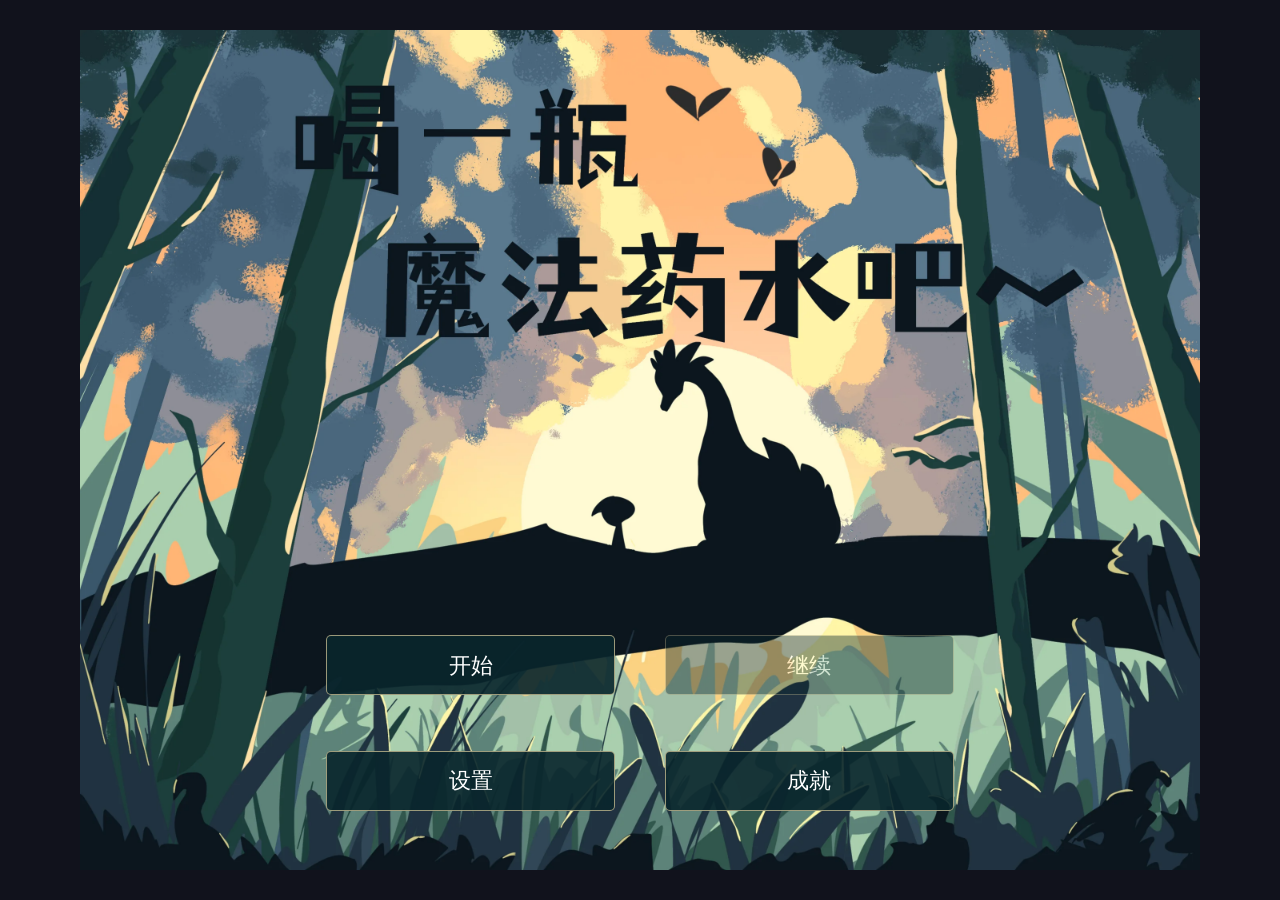
<file: index.html>
<!doctype html>
<html lang="zh-CN">
<head><meta charset="utf-8"><meta name="viewport" content="width=device-width, initial-scale=1, viewport-fit=cover"><meta name="screen-orientation" content="landscape"><meta name="x5-orientation" content="landscape"><title>一锅小小的魔法</title><link rel="stylesheet" href="src/style.css"><link rel="stylesheet" href="src/ui-theme.css"></head>
<body><div id="app"></div><script src="src/data.js"></script><script src="src/story.js"></script><script src="src/rules.js"></script><script src="src/assets.js"></script><script src="src/quests.js"></script><script src="src/achievements.js"></script><script src="src/npc-story.js"></script><script src="src/ending-story.js"></script><script src="src/expanded-story.js"></script><script src="src/background-loader.js"></script><script src="src/cover-audio.js"></script><script src="src/book-physics.js"></script><script src="src/ui-theme.js"></script><script src="src/game.js"></script></body>
</html>
</file>
<file: src/style.css>
:root{font-family:"Microsoft YaHei","PingFang SC",sans-serif;color:#fff;background:#11121c;font-synthesis:none}
/* Full-screen story buttons should not flash the browser's touch highlight. */
.stage,.stage *{-webkit-tap-highlight-color:transparent}
.stage button,.stage [role="button"]{-webkit-user-select:none;user-select:none}
*{box-sizing:border-box}body{margin:0;min-height:100dvh;display:grid;place-items:center}#app{width:100%}
button,input{font:inherit}button{cursor:pointer;background:#24283ae6;color:#fff;border:1px solid #d3d9ff80;border-radius:5px;padding:.6em 1em;touch-action:manipulation}
button:hover{background:#575578}button:disabled{opacity:.45;cursor:default}button:focus-visible{outline:3px solid #ffe786;outline-offset:2px}
.stage{container-type:inline-size;position:relative;width:min(100vw,133.333dvh,1120px);aspect-ratio:4/3;margin:auto;overflow:hidden;background:#000;font-size:clamp(11px,1.6vw,18px);background-size:100% 100%;background-repeat:no-repeat}
h1,h2,p{margin:0 0 1em}.world{position:absolute;inset:0}.world[inert]{pointer-events:none}
header{position:absolute;inset:2% 2% auto;display:flex;justify-content:space-between;align-items:center;gap:1%;z-index:5;pointer-events:none}header>*{pointer-events:auto}header div{display:flex;gap:5px;margin-left:auto}
.menu{background:#000}.menu-content{position:absolute;inset:20% 10% 8%;display:flex;align-items:center;flex-direction:column;gap:4%}.menu h1{font-size:4cqw;margin:0 0 4%}.menu p{margin:0 0 5%;font-size:1.5cqw;color:#d8d8d8}.menu-content>button{width:28%;min-height:12%}
.hub{position:absolute;inset:18% 24% 12%;display:flex;flex-direction:column;gap:6%;text-align:center}.hub h2{margin:0 0 4%;font-size:2.7cqw}.hub button{flex:1}
.hotspot{position:absolute;background:transparent;border:0;border-radius:10px;padding:0}.hotspot:hover,.hotspot:focus-visible{background:transparent;box-shadow:none;outline:none}
.hotspot[data-glimmer]::before,.hotspot[data-glimmer]::after{content:"";position:absolute;pointer-events:none;left:52%;top:38%;width:clamp(20px,2.5cqw,32px);height:clamp(20px,2.5cqw,32px);background:var(--glimmer-color,#fff0ad);clip-path:polygon(50% 0,61% 39%,100% 50%,61% 61%,50% 100%,39% 61%,0 50%,39% 39%);filter:drop-shadow(0 0 3px #fff) drop-shadow(0 0 9px var(--glimmer-color,#fff0ad));animation:magic-glimmer 2.8s ease-in-out infinite;animation-delay:var(--glimmer-delay,0s)}
.hotspot[data-glimmer]::after{left:38%;top:61%;width:clamp(12px,1.5cqw,20px);height:clamp(12px,1.5cqw,20px);animation-delay:calc(var(--glimmer-delay,0s) - 1.4s)}
.world[inert] .hotspot[data-glimmer]::before,.world[inert] .hotspot[data-glimmer]::after{animation:none;opacity:0}
@keyframes magic-glimmer{0%,100%{opacity:.55;transform:translate(-50%,-50%) scale(.8)}50%{opacity:1;transform:translate(-50%,calc(-50% - 4px)) scale(1.2)}}
@media(prefers-reduced-motion:reduce){.hotspot[data-glimmer]::before,.hotspot[data-glimmer]::after{animation:none;opacity:.9;transform:translate(-50%,-50%)}}
.placeholder{position:absolute;inset:14% 10% auto;text-align:center;pointer-events:none}.placeholder p{font-size:.8em}.hotspot .item-symbol{font-size:5cqw}.hotspot .item-picture{height:100%}
.travel-arrow{position:absolute;right:3%;bottom:4%;width:16%;height:6%;min-height:28px;padding:0;border:0;border-radius:0;background:transparent;filter:drop-shadow(0 2px 2px #18243f) drop-shadow(0 0 6px #fff) drop-shadow(0 0 12px #ffd561);z-index:4;animation:travel-beacon 2.2s ease-in-out infinite}.travel-arrow::before{content:"";position:absolute;inset:0;pointer-events:none;background:linear-gradient(90deg,#fffbe0,#ffd65a);clip-path:polygon(0 28%,68% 28%,68% 0,100% 50%,68% 100%,68% 72%,0 72%)}.travel-arrow:hover{background:transparent}.travel-arrow:hover::before,.travel-arrow:focus-visible::before{background:#fff}.travel-arrow span{display:none}.world[inert] .travel-arrow{animation:none}@keyframes travel-beacon{0%,100%{transform:translateX(-3px);opacity:.85}50%{transform:translateX(3px);opacity:1}}@media(prefers-reduced-motion:reduce){.travel-arrow{animation:none}}
.inventory{position:absolute;z-index:8;left:2%;right:2%;bottom:2%;height:18%;background:#000c;border:1px solid #eedca1;padding:1%;border-radius:5px}.inventory-caption{position:absolute;bottom:100%;left:0;font-size:1.25cqw;background:#000c;padding:.3em .6em;white-space:nowrap}.items{display:grid;grid-template-columns:repeat(8,minmax(0,1fr));gap:1%;height:100%}.item{min-width:0;display:flex;align-items:center;justify-content:center;flex-direction:column;gap:3%;padding:4%;font-size:1.2cqw;overflow:hidden;background:#222637bb}.item>span:not(.item-crop){max-width:100%;text-align:center;overflow-wrap:anywhere}.item small{font-size:.8em}.item.used{opacity:.6}.item:hover,.item:focus-visible{background:#222637bb;outline:none;box-shadow:none}.item.empty{border:1px dashed #9996;color:#ccc5}.item-picture{display:block;max-width:100%;width:100%;height:64%;object-fit:contain}.item-crop{display:block;width:75%;height:60%;background-repeat:no-repeat}.item-symbol{color:#ffe786;font-size:2em}
.shade{position:absolute;inset:0;z-index:40;background:#0006;display:grid;place-items:center}.modal{position:relative;width:65%;max-height:88%;overflow:auto;background:#000e;color:#fff;border:1px solid #b7c2e7;padding:5%;font-size:2cqw;border-radius:6px;box-shadow:0 15px 60px #0008}.modal h2{font-size:1.05em;padding-right:20px}.modal p{line-height:1.7}.close{position:absolute;right:2%;top:2%;padding:.15em .55em}.choices{display:flex;justify-content:center;gap:9%;margin-top:6%}.choices button{min-width:30%;border-radius:0}.item-art{width:25%;height:12cqw;display:flex;align-items:center;justify-content:center;margin-bottom:4%;float:left;margin-right:6%}.item-art .item-picture,.item-art .item-crop{width:100%;height:100%}.modal .choices{clear:both}.setting-buttons{display:flex;flex-direction:column;gap:10px}.save-row{display:flex;align-items:stretch;gap:3%;margin-bottom:4%}.save-slot{display:block;flex:1;min-width:0;text-align:left;font-size:.75em;line-height:1.6}.delete-save{flex:none;font-size:.75em;background:#63343b;padding:.5em .8em}.storage-note{font-size:.7em;margin-top:5%}input{width:100%;padding:10px;color:#fff;background:#232637;border:1px solid #fff9}
.reading-layer{position:absolute;inset:0;z-index:20}.reading-surface{position:absolute;inset:0;width:100%;height:100%;border:0;border-radius:0;background:transparent;z-index:1;cursor:pointer}.reading-surface:hover{background:transparent}.player-portrait{position:absolute;left:0%;bottom:-3%;width:34%;height:64%;object-fit:contain;object-position:center bottom;z-index:4;pointer-events:none}.npc-portrait{position:absolute;left:4%;top:1%;width:108%;height:72%;object-fit:cover;object-position:center top;z-index:2;pointer-events:none}.dialogue{position:absolute;z-index:3;bottom:3%;left:3%;width:94%;height:24%;background:rgba(0,0,0,.4);color:#fff;border:1px solid #fff5;border-radius:5px;cursor:pointer;font-size:2cqw}.dialogue p{position:absolute;left:33%;right:4%;top:12%;bottom:16%;display:flex;align-items:center;justify-content:center;text-align:center;line-height:1.65;margin:0;overflow:auto;overflow-wrap:anywhere}.dialogue.narration p{left:4%}.dialogue small{position:absolute;bottom:5%;right:3%;font-size:.6em}.speaker{position:absolute;left:33%;top:-16%;background:#0009;border:1px solid #fff8;border-radius:0;padding:.25em 1em;min-width:18%;text-align:center}
.storybook{position:absolute;left:20%;right:12%;top:18%;height:46%;perspective:900px;display:flex;filter:drop-shadow(0 8px 20px #ffffff12)}.book-left,.book-right{position:relative;width:50%;height:100%;background:#f3e8ce;color:#604c30;padding:8% 5%;border:5px solid #927346;text-align:center;border-radius:8px 0 0 8px;box-shadow:inset -12px 0 20px #8f794622}.book-right{border-radius:0 8px 8px 0;box-shadow:inset 12px 0 20px #8f794622}.storybook span{font-size:1.5cqw}.storybook i{display:block;margin-top:20%;font-size:6cqw;color:#bca06a}.turning-page{position:absolute;left:50%;width:50%;height:100%;background:linear-gradient(90deg,#d2be98,#fcf1d7);transform-origin:left;animation:page-turn .7s ease-out forwards;backface-visibility:visible;border:2px solid #d7c4a3}
.notice{position:absolute;z-index:12;top:11%;left:20%;max-width:65%;background:#000c;padding:.6em 1em;border-radius:5px;font-size:.8em;pointer-events:none}.brew-panel{position:absolute;inset:15% 20% 26%;padding:4%;text-align:center;background:#000b;border-radius:12px;display:flex;flex-direction:column;align-items:center;gap:5%}.brew-panel h2{font-size:1.2em}.brew-panel p{margin:0}.brew-panel #pot{position:relative;width:70%;min-height:30%;border-radius:20px 20px 60px 60px;background:#63419bcc;border:3px solid #b899d5;display:flex;align-items:center;justify-content:center;margin-top:4%}.brew-panel #pot-mouth{position:absolute;top:-15%;left:-3%;width:106%;height:45%;border-radius:50%;background:#442c69;border:3px solid #b899d5;display:flex;align-items:center;justify-content:center;font-size:.75em;color:#fff}.pot-decoration{font-size:2em;color:#f5d677;pointer-events:none}.potion-button{position:absolute;bottom:5%;left:38%;z-index:4}.ending{position:absolute;inset:20% 12%;text-align:center;padding:6%;background:#000}.ending h2{font-size:2em}.mixing #pot{animation:stir 1s infinite alternate;box-shadow:0 0 40px #d4f3ae}.mixing #pot::after{content:"○ ✦ ○";display:block;animation:bubbles 1.5s infinite}
@keyframes page-turn{from{transform:rotateY(0deg)}to{transform:rotateY(-175deg);opacity:0}}@keyframes stir{to{transform:rotate(3deg);background:#526bb0cc}}@keyframes bubbles{to{transform:translateY(-20px);opacity:.2}}
@media(max-width:550px){header{font-size:2.4cqw}header button{padding:.5em}.modal{width:78%}.hub{inset:15% 18% 8%;font-size:2.6cqw}.brew-panel{font-size:2.3cqw}.item{font-size:1.5cqw}.inventory-caption{font-size:1.6cqw}.menu-content>button{width:45%}.menu p{font-size:2cqw}}
@media(prefers-reduced-motion:reduce){.mixing #pot,.mixing #pot::after,.turning-page{animation:none}.turning-page{display:none}}

.item[data-draggable]{touch-action:none;cursor:grab;user-select:none;-webkit-user-select:none}.item[data-draggable] img{pointer-events:none}.drag-ghost{position:fixed;z-index:60;width:70px;height:70px;transform:translate(-50%,-50%);pointer-events:none;display:flex;align-items:center;justify-content:center;filter:drop-shadow(0 4px 8px #0008)}.drag-ghost .item-picture,.drag-ghost .item-crop{width:100%;height:100%}.drag-ghost .item-symbol{font-size:40px}
/* Original PNGs retain full resolution. These wrappers only hide transparent margins. */
.sprite-art{position:relative;display:block;overflow:hidden;width:100%;max-height:100%;flex:none}
.sprite-art img{position:absolute;max-width:none;object-fit:fill;pointer-events:none}
.item .sprite-art{width:80%;height:65%}.item-art .sprite-art{height:100%;width:100%}
.scene-sprite{position:absolute;pointer-events:none;display:flex;align-items:center;justify-content:center}
.scene-sprite .sprite-art{height:100%;width:100%}
.fluffy-cover{background:linear-gradient(145deg,#adf2c8,#62d5bd);border-radius:35% 20% 15% 30%}
.chicken-cover{background:linear-gradient(145deg,#4aa6e5,#90d8e2);border-radius:50% 20% 15% 10%}
.other-npc{left:48%;top:10%;width:43%;height:65%;display:flex;align-items:center;justify-content:center;object-fit:contain}
.other-npc .sprite-art{width:100%;height:100%}
.gift-list{display:flex;gap:4%;flex-wrap:wrap;justify-content:center}.gift-list>button{width:29%;display:flex;align-items:center;flex-direction:column;gap:.6em;font-size:.8em}.gift-list .sprite-art{width:100%;height:12cqw}
.achievement-list{display:flex;flex-direction:column;gap:1em;font-size:.8em}.achievement-list>div{display:grid;grid-template-columns:1fr auto;gap:.4em;border-bottom:1px solid #fff3;padding-bottom:.8em}.achievement-list small{grid-column:1;line-height:1.6;color:#dedede}.achievement-list span{grid-column:2;grid-row:1/3;font-size:.8em}.achievement-list .locked{opacity:.55}.achievement-list .unlocked strong{color:#ffe59a}
.achievement-toasts{position:absolute;z-index:50;bottom:3%;right:3%;width:40%;pointer-events:none;display:flex;flex-direction:column;gap:.5em}.achievement-toasts>div{background:#182036ed;border:1px solid #e6c76d;padding:.6em .9em;box-shadow:0 3px 18px #0007;font-size:1.4cqw}.achievement-toasts small{display:block;margin-top:.25em;font-size:.8em;color:#e4dfcb}
.ending-screen,.white-screen{position:absolute;inset:0;width:100%;height:100%;border:0;border-radius:0;background:#000;display:flex;align-items:center;justify-content:center;flex-direction:column;font-size:3cqw;line-height:1.8}.ending-screen:hover{background:#000}.ending-screen small{font-size:.4em;color:#bbb;position:absolute;bottom:8%}.white-screen{background:#fff;color:#666;font-size:1.4cqw}.white-screen:hover{background:#fff}.white-screen:focus-visible{outline:none}
.magic-smoke{position:absolute;inset:0;z-index:25;pointer-events:none;background:radial-gradient(ellipse at 40% 60%,#e3c6ffc9 0,transparent 55%),radial-gradient(ellipse at 70% 40%,#a7efded9 0,transparent 50%);animation:smoke 1.4s both}
.stage.lollipop-shake:after{content:'✦';position:absolute;left:32%;top:50%;font-size:6cqw;color:#fff4b7;pointer-events:none;animation:candy-shake .5s}
@keyframes smoke{0%{opacity:0;transform:scale(.3)}40%{opacity:1;transform:scale(1.1)}100%{opacity:0;transform:scale(1.7)}}
@keyframes candy-shake{0%,100%{transform:rotate(0)}25%{transform:rotate(14deg)}75%{transform:rotate(-14deg)}}
@media(prefers-reduced-motion:reduce){.magic-smoke,.stage.lollipop-shake:after{animation:none;opacity:.2}}

.ice-lollipop{position:absolute;left:12%;top:37.5%;width:31%;height:46.7%;overflow:visible;pointer-events:none;transform-box:border-box;transform-origin:1.8% 99%}
.ice-lollipop.is-swaying{animation:lollipop-sway .85s ease-in-out both}
@keyframes lollipop-sway{0%,100%{transform:rotate(0)}20%{transform:rotate(10deg)}45%{transform:rotate(-8deg)}68%{transform:rotate(5deg)}85%{transform:rotate(-2deg)}}
.ending-form-art{position:absolute;left:10%;top:10%;width:48%;height:62%;pointer-events:none}.ending-form-art .sprite-art{width:100%;height:100%}
.stage:has(.other-npc) .world header{z-index:30}.stage:has(.other-npc) .world .inventory{z-index:30}
@media(prefers-reduced-motion:reduce){.ice-lollipop.is-swaying{animation:none}}

.other-npc[data-npc="princess"]{left:24%;top:10%;width:62%;height:85%}
.npc-navigation .world header,.npc-navigation .world .inventory{z-index:30}

/* Script expansion: local placeholders and timed ending pages. */
.television{position:absolute;left:36%;top:14%;width:28%;height:34%;padding:2%;background:#a67553;border:solid .6cqw #5c3b35;box-shadow:0 1cqw #52372f;border-radius:2cqw;color:#fff;display:flex;flex-direction:column;align-items:center;justify-content:center;gap:1cqw}.television:hover{background:#bd8862}.tv-screen{display:grid;place-items:center;background:#dbf0eb;color:#385452;border:.6cqw solid #583f3d;border-radius:2cqw;width:90%;height:65%;font-size:6cqw}.tv-antenna{position:absolute;top:-3cqw;width:6cqw;height:3cqw;border-left:.4cqw solid #543e3e;border-right:.4cqw solid #543e3e;transform:skew(-20deg)}.television strong{font-size:1.6cqw}.hub{inset:48% 7% 6% 55%;padding:0;gap:3%}.quest-tool{font-size:1.2cqw;padding:.3em .8em;margin-bottom:.3em;background:#69543b}.cinematic{position:absolute;inset:0;z-index:40;pointer-events:auto}.cinematic.white{background:#fff}.cinematic.black{background:#000}.cinematic.impact{background:#b4112c;overflow:hidden}.cinematic.impact span{position:absolute;left:50%;top:48%;font-size:14cqw;color:#ffa5b3;animation:petal-burst .5s ease-out both}.cinematic.impact span:nth-child(2){--dx:-32cqw;--dy:-25cqw}.cinematic.impact span:nth-child(3){--dx:30cqw;--dy:-24cqw}.cinematic.impact span:nth-child(4){--dx:-26cqw;--dy:30cqw}.cinematic.impact span:first-child{--dx:30cqw;--dy:26cqw}@keyframes petal-burst{to{transform:translate(var(--dx),var(--dy)) rotate(150deg);opacity:0}}.light-story{background:#fff!important}.light-story .dialogue{background:#333b}.credits{gap:1cqw}.credits strong{font-size:2cqw}.credits span{font-size:3.5cqw}.credits p{margin:0;font-size:2cqw}.ending-screen{white-space:pre-line}.ending-screen,.white-screen{z-index:1}.cinematic~header{display:none}


/* The farewell question pauses in the middle of the first ending CG. */
.centered-message{position:absolute;left:50%;top:50%;transform:translate(-50%,-50%);width:90%;text-align:center;font-size:3.2cqw;line-height:1.8;color:#fff;font-weight:500;text-shadow:0 2px 5px #000,0 0 18px #000b;pointer-events:none;z-index:2}.centered-message p{margin:0}.centered-reading>small{position:absolute;left:0;bottom:4%;width:100%;text-align:center;font-size:1.2cqw;color:#fff;text-shadow:0 1px 4px #000;pointer-events:none;z-index:2}

.other-npc[data-npc="fur"]{left:55%;top:30%;width:27%;height:27%}
.body-fur-icon{position:absolute;z-index:2;padding:0;border:0;border-radius:50%;background:transparent;display:flex;align-items:center;justify-content:center}.body-fur-icon:hover{background:transparent}.body-fur-icon .sprite-art{width:100%;height:100%;pointer-events:none}

.cg-preview-stage header,.cg-preview-stage .notice,.cg-preview-stage .achievement-toasts,.cg-preview-stage .magic-smoke{display:none}
/* Kept outside the dialogue advance surface so skipping is a separate action. */
.skip-read{position:absolute;z-index:21;right:4%;bottom:29%;font-size:1.35cqw;padding:.45em .8em;background:#14273cdd;border:1px solid #fff9;color:#fff}
.ending-caption{display:inline-block;margin-top:1.4em;font-size:.55em;color:#ddd}

.cover-menu{background-size:100% 100%;background-repeat:no-repeat}
.cover-menu .menu-content{inset:70% 22% 5%;display:grid;grid-template-columns:repeat(2,minmax(0,1fr));grid-template-rows:repeat(2,minmax(0,1fr));gap:10% 8%}.cover-menu .menu-content>button{width:100%;min-height:0;font-size:2cqw;background:#09262ce8;border-color:#fce7ad99}.cover-menu .menu-content>button:hover{background:#244b52}.cover-menu h1,.cover-menu p{position:absolute;width:1px;height:1px;padding:0;margin:-1px;overflow:hidden;clip-path:inset(50%);white-space:nowrap}


.reading-layer:not(:has(.player-portrait)) .dialogue p{left:4%;justify-content:flex-start;text-align:left}
.reading-layer:not(:has(.player-portrait)) .dialogue .speaker{left:4%}
.world header>div{margin-left:auto}.rename-save{flex:none;font-size:.75em;padding:.5em .7em}.save-slot{overflow-wrap:anywhere}

.ending-form-art.transformation-reveal{left:10%;top:10%;width:48%;height:62%;z-index:2}

/* Dialogue portrait placement follows the supplied 4:3 composition references. */
.other-npc[data-npc="chicken"]{left:43.5%;top:29.5%;width:30.5%;height:44%}
.other-npc[data-npc="chicken"]:has(image[href$="/chicken-hat-dialogue.png"]){left:43%;top:10%;width:31.5%;height:64%}
.other-npc[data-npc="cat"]{left:41.5%;top:33%;width:35%;height:39%}
.other-npc[data-npc="cat"]:has(image[href$="/fluffy-thinking.png"]){left:41.5%;top:35%;width:30.6%;height:36%}
.other-npc[data-npc="fur"]{left:49%;top:56%;width:13%;height:11%}
.other-npc[data-npc="tv"]{left:43%;top:28.5%;width:24%;height:40%}
.reading-layer:has(.other-npc:is([data-npc="chicken"],[data-npc="cat"],[data-npc="fur"],[data-npc="tv"])) .player-portrait{z-index:4}

/* Larger route beacons for the ice tower and dragon destination. */
.travel-arrow{right:2%;bottom:3%;width:24%;height:11%;min-height:36px;animation:travel-beacon 1.6s ease-in-out infinite}
.travel-arrow span{display:block;position:absolute;bottom:108%;left:-12%;width:124%;padding:.3em .45em;border-radius:.5cqw;background:#182b43e6;color:#fff9d7;text-align:center;font-size:1.8cqw;line-height:1.3;text-shadow:0 1px 2px #000;pointer-events:none}
@keyframes travel-beacon{0%,100%{transform:translateX(-.35cqw) scale(.97);filter:drop-shadow(0 2px 2px #18243f) drop-shadow(0 0 6px #fff) drop-shadow(0 0 12px #ffd561)}50%{transform:translateX(.35cqw) scale(1.05);filter:drop-shadow(0 2px 2px #18243f) drop-shadow(0 0 10px #fff) drop-shadow(0 0 22px #ffcf3f)}}
@media(prefers-reduced-motion:reduce){.travel-arrow{animation:none}}

.choices.new-adventure-choices{flex-direction:column;align-items:stretch;gap:.8em}
.choices.new-adventure-choices button{width:100%;min-width:0;white-space:normal;overflow-wrap:anywhere}

/* Opening illustrations span both book leaves without cropping or stretching. */
.illustrated-book{left:10%;right:10%;top:13%;height:auto;aspect-ratio:2/1;isolation:isolate}
.illustrated-book .book-left,.illustrated-book .book-right{padding:0;border:0;background-color:#f3e8ce;background-size:200% 100%;background-repeat:no-repeat;box-shadow:none;overflow:hidden}
.illustrated-book .book-left{background-position:left center;border-radius:7px 0 0 7px}
.illustrated-book .book-right{background-position:right center;border-radius:0 7px 7px 0}
.book-spine{position:absolute;inset:0 auto 0 49.6%;width:.8%;background:linear-gradient(90deg,transparent,#65543a30,transparent);pointer-events:none;z-index:1}

/* Reveal the new left illustration along the moving leaf edge, from spine outward. */

/* A small paper margin surrounds the illustration; only the initial spread fades in. */
.illustrated-book::before{content:"";position:absolute;inset:-1.1cqw -1.2cqw -1.4cqw;z-index:-1;border-radius:10px;background:#e7dbc0;border:1px solid #a28a61;box-shadow:0 .35cqw 0 #c1ad87,0 .6cqw 0 #806f52,0 1cqw 2cqw #0005}
.book-art-enter>.book-left>.book-ink,.book-art-enter>.book-right>.book-ink{animation:storybook-art-appear .9s ease-out .5s both}
@keyframes storybook-art-appear{from{opacity:0;filter:blur(8px)}to{opacity:1;filter:blur(0)}}
@media(prefers-reduced-motion:reduce){.book-art-enter>.book-left>.book-ink,.book-art-enter>.book-right>.book-ink{animation:storybook-art-appear-reduced .3s ease-out .5s both}@keyframes storybook-art-appear-reduced{from{opacity:0}to{opacity:1}}}

/* Paper remains visible while each new illustration waits, then gently appears. */
.book-ink{position:absolute;inset:0;background-size:200% 100%;background-position:left center;background-repeat:no-repeat;pointer-events:none;mask-image:linear-gradient(to right,transparent,#000 4%,#000),linear-gradient(to bottom,transparent,#000 5%,#000 95%,transparent);mask-composite:intersect}

.music-settings{display:flex;align-items:center;flex-wrap:wrap;gap:1em;margin:1em 0}.music-settings label{display:flex;align-items:center;gap:.6em}.music-settings input{max-width:35cqw;accent-color:#b9d8bd}

/* Picture changes use a simple fade, with no rotating or unfolding paper. */
.book-previous{position:absolute;inset:0;display:flex;pointer-events:none;animation:storybook-art-out .3s ease-out both;z-index:1}
.book-previous .book-left,.book-previous .book-right{flex:0 0 50%}
.book-right>.book-ink{background-position:right center;mask-image:linear-gradient(to left,transparent,#000 4%,#000),linear-gradient(to bottom,transparent,#000 5%,#000 95%,transparent)}
@keyframes storybook-art-out{from{opacity:1}to{opacity:0}}
@media(prefers-reduced-motion:reduce){.book-previous{animation-duration:.15s}}

.audio-settings{display:flex;flex-direction:column;gap:1em}
.audio-setting-row{display:grid;grid-template-columns:3em minmax(0,1fr) 3.5em;align-items:center;gap:1em;padding:.65em .8em;background:#222633;border:1px solid #7c8297;border-radius:6px}
.audio-setting-row input{width:100%;min-width:0;accent-color:#b9d8bd;cursor:pointer}
.audio-setting-row output{text-align:right;font-size:.85em;font-variant-numeric:tabular-nums}
.reset-game-button{width:100%;margin:0}

.in-game-settings{margin-bottom:1em}.in-game-settings button{width:100%}
.brew-panel{gap:2%}
.brew-panel h2{margin:.5em 0}
/* The cauldron is assembled from a rounded body, an oval rim and a star. */
.brew-panel #pot{width:70%;height:auto;min-height:0;aspect-ratio:3.6/1;flex:none;margin:7% 0 2%;border:3px solid #b899d5;border-radius:0 0 5.5cqw 5.5cqw;background:#63419be6;box-shadow:none;isolation:isolate}
.brew-panel #pot-mouth{top:-23%;left:-3%;width:106%;height:46%;background:#442c69;border:3px solid #b899d5;border-radius:50%;z-index:1;text-shadow:none;pointer-events:none}
.pot-decoration{position:absolute;left:50%;top:53%;transform:translate(-50%,-50%);font-size:2em;line-height:1;color:#f5d677;pointer-events:none}
.mixing #pot{animation:stir 1s ease-in-out infinite alternate;box-shadow:0 0 28px #b899d555}
.mixing #pot::after{position:absolute;left:25%;top:-30%;width:50%;z-index:2;pointer-events:none;color:#f5d677}
@media(prefers-reduced-motion:reduce){.mixing #pot,.mixing #pot::after{animation:none}}
.book-turn-leaf{position:absolute;left:50%;top:0;width:50%;height:100%;transform-origin:left center;transform-style:preserve-3d;background:#f3e8ce;z-index:4;pointer-events:none;animation:illustrated-leaf-turn .7s ease-in-out both;box-shadow:-8px 0 20px #47351a44}
.book-turn-leaf>.book-ink{background-position:right center;mask-image:none}
.book-turn-leaf::after{content:"";position:absolute;inset:0;background:linear-gradient(90deg,#6c512d44,transparent 30%,#fff4);backface-visibility:hidden}
@keyframes illustrated-leaf-turn{0%{transform:rotateY(0deg);opacity:1}85%{opacity:1}100%{transform:rotateY(-180deg);opacity:0}}
.book-art-enter>.book-left>.book-ink,.book-art-enter>.book-right>.book-ink{animation:none}
.book-previous{animation:storybook-art-out .7s ease-in both}
@media(prefers-reduced-motion:reduce){.book-turn-leaf{display:none}.book-previous{animation-duration:.15s}}
.book-physics-canvas{position:absolute;left:0;top:-20%;width:100%;height:140%;z-index:4;pointer-events:none}
.physics-turn>.book-left,.physics-turn>.book-right{visibility:hidden}
.book-loading-cover{position:absolute;inset:0;background-size:100% 100%;background-repeat:no-repeat;z-index:5;pointer-events:none;border-radius:7px;mask-image:linear-gradient(to right,transparent,#000 2%,#000 98%,transparent),linear-gradient(to bottom,transparent,#000 5%,#000 95%,transparent);mask-composite:intersect}
.physics-turn>.book-spine{visibility:hidden}
.dialogue-active .world header,.dialogue-active .world .inventory{z-index:30}
.hub button,.hub button:hover,.hub button:active{background:rgba(0,0,0,.4)}
.ending-form-art,.ending-form-art.transformation-reveal{z-index:24}

/* Crop transparent asset margins and match the approved ending portrait previews. */
.player-portrait.ending-dialogue-portrait{left:5%;bottom:7%;width:26.0417%;height:44.6429%}
.ending-dialogue-portrait .sprite-art{width:100%;height:100%}

.npc-portrait.dragon-full-body{left:34%;top:3%;width:48%;height:87%;object-fit:contain}
.dragon-full-body .sprite-art{width:100%;height:100%}

.player-portrait.chef-player-portrait{left:1%;bottom:0%;width:31%;height:55%}
.chef-player-portrait .sprite-art{width:100%;height:100%}

.stage.forest-conversation .other-npc[data-npc="cat"]{transform:scale(1.08);transform-origin:center bottom}
.stage.forest-conversation .body-fur-icon{visibility:hidden;pointer-events:none}

.setting-buttons .tv-leave-button{margin-top:.6em}

/* Keep the 4:3 scene inside mobile browser chrome and display cutouts. */
body{padding:env(safe-area-inset-top,0px) env(safe-area-inset-right,0px) env(safe-area-inset-bottom,0px) env(safe-area-inset-left,0px)}
.stage{width:min(100%,calc((100dvh - env(safe-area-inset-top,0px) - env(safe-area-inset-bottom,0px))*4/3),1120px)}
.modal,.dialogue p{overscroll-behavior:contain;-webkit-overflow-scrolling:touch}
@media(pointer:coarse){
  .modal{width:88%;font-size:max(12px,2cqw)}
  .modal input:not([type="range"]){font-size:16px}
  .modal button{min-height:36px}
  .modal .close{min-width:36px;min-height:36px}
  .choices{flex-wrap:wrap;gap:.7em}
  .choices button{min-width:0;max-width:100%;white-space:normal;overflow-wrap:anywhere}
  .dialogue{font-size:max(12px,2cqw)}
  .dialogue small{font-size:max(9px,.6em)}
  .item{font-size:max(9px,1.2cqw)}
}

/* Approved preview: five equal full-width rows on desktop and mobile. */
.hub{display:grid;grid-template-columns:minmax(0,1fr);grid-template-rows:repeat(5,minmax(0,1fr));gap:3%;min-height:0}
.hub button{min-width:0;min-height:0;padding:.2em .5em;font-size:clamp(10px,2cqw,18px);line-height:1.2;white-space:normal;overflow-wrap:anywhere}
.hub button:last-child{grid-column:auto}
header{font-size:clamp(11px,2cqw,18px)}
</file>
<file: src/ui-theme.css>
@font-face{font-family:GameUiRound;src:local("YouYuan"),local("幼圆"),url("../assets/fonts/game-ui-rounded.woff2") format("woff2");font-style:normal;font-weight:400;font-display:swap}
.stage.khaki-ui button:not(.hotspot):not(.reading-surface):not(.ending-screen):not(.white-screen):not(.travel-arrow):not(.body-fur-icon):not(.television),.stage.khaki-ui .speaker{font-family:GameUiRound,"YouYuan","PingFang SC",sans-serif;font-weight:400}
.stage.khaki-ui .dialogue p{font-family:"Microsoft YaHei","PingFang SC","Noto Sans CJK SC",sans-serif;line-height:1.8;letter-spacing:.015em}

.stage.khaki-ui .dialogue{background-color:rgba(91,81,64,.68)!important}
.stage.khaki-ui .dialogue p{color:#fff7e8;text-shadow:0 1px 2px rgba(29,23,17,.65)}
.stage.dialogue-active .travel-arrow,.stage.dialogue-active .notice{visibility:hidden;pointer-events:none}

/* Core colors must work even when a host skips the optional JS theme pass. */
.stage:not(.cover-menu) .dialogue{background-color:rgba(91,81,64,.68)!important}
.stage:not(.cover-menu) .dialogue p{font-family:"Microsoft YaHei","PingFang SC","Noto Sans CJK SC",sans-serif;line-height:1.8;letter-spacing:.015em;color:#fff7e8;text-shadow:0 1px 2px rgba(29,23,17,.65)}
.stage:not(.cover-menu) button:not(.hotspot):not(.reading-surface):not(.ending-screen):not(.white-screen):not(.travel-arrow):not(.body-fur-icon):not(.television),.stage:not(.cover-menu) .speaker{font-family:GameUiRound,"YouYuan","PingFang SC",sans-serif;font-weight:400;background-color:rgba(147,129,96,.9);border-color:#d2c19d}
.stage:not(.cover-menu) .modal{background-color:rgba(91,81,64,.94);border-color:#d2c19d}
.stage:not(.cover-menu) .speaker{background-color:rgba(147,129,96,.68)}
.stage:not(.cover-menu) .item.empty{background-color:transparent}
</file>
